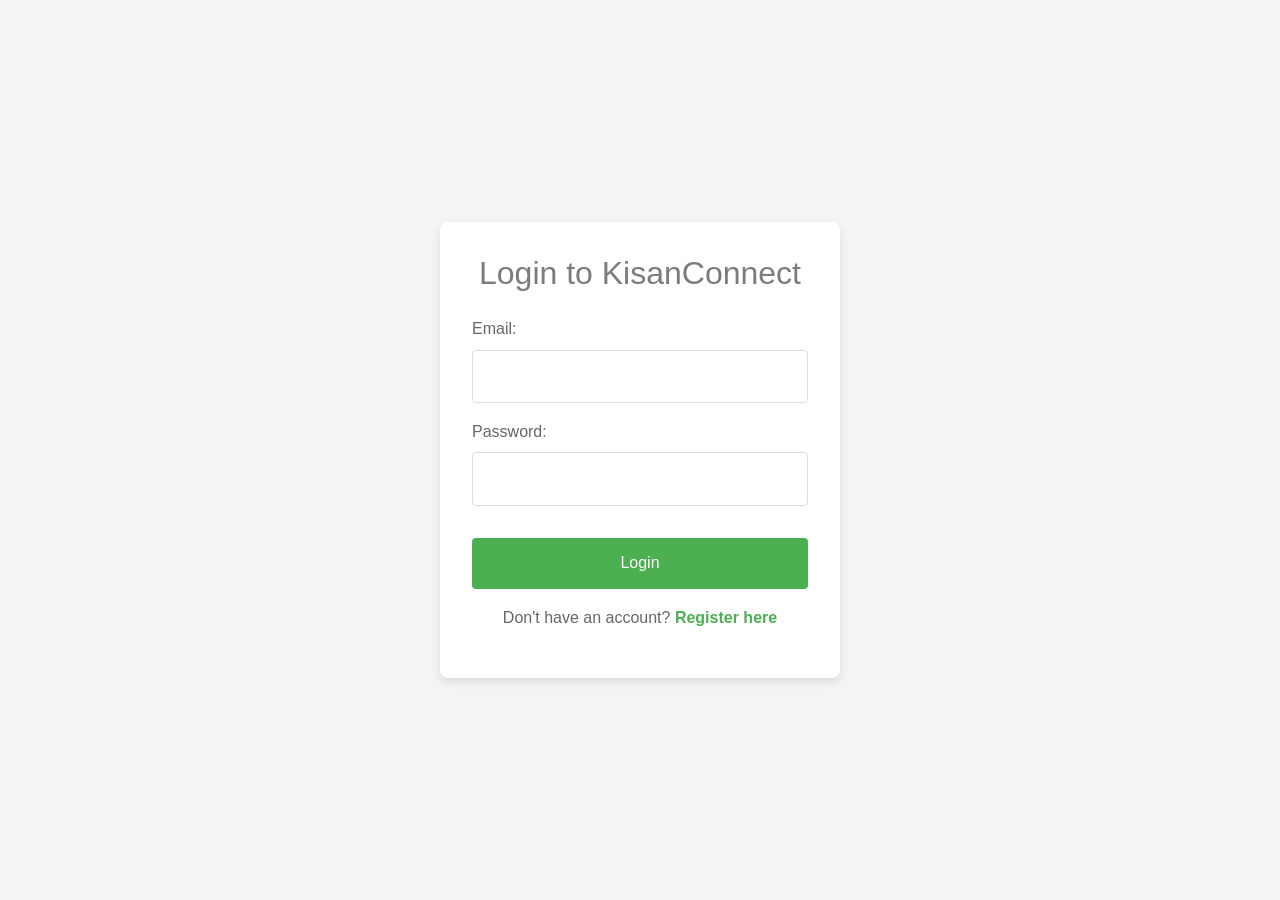
<file: login.html>
<!DOCTYPE html>
<html lang="en">
<head>
    <meta charset="UTF-8">
    <meta name="viewport" content="width=device-width, initial-scale=1.0">
    <title>Login - KisanConnect</title>
    <!-- Bootstrap CSS -->
    <link href="https://stackpath.bootstrapcdn.com/bootstrap/4.5.2/css/bootstrap.min.css" rel="stylesheet">
    <link rel="stylesheet" href="styles.css">
</head>
<body>
    <div class="login-container">
        <div class="login-form">
            <h2>Login to KisanConnect</h2>
            <form action="#" method="POST">
                <div class="form-group">
                    <label for="email">Email:</label>
                    <input type="email" id="email" name="email" required>
                </div>
                <div class="form-group">
                    <label for="password">Password:</label>
                    <input type="password" id="password" name="password" required>
                </div>
                <button type="submit" class="btn-primary">Login</button>
            </form>
            <p class="register-link">Don't have an account? <a href="register.html">Register here</a></p>
        </div>
    </div>
    <!-- Bootstrap JS and dependencies -->
    <script src="https://code.jquery.com/jquery-3.5.1.slim.min.js"></script>
    <script src="https://cdn.jsdelivr.net/npm/@popperjs/core@2.9.3/dist/umd/popper.min.js"></script>
    <script src="https://stackpath.bootstrapcdn.com/bootstrap/4.5.2/js/bootstrap.min.js"></script>
</body>
</html>
</file>
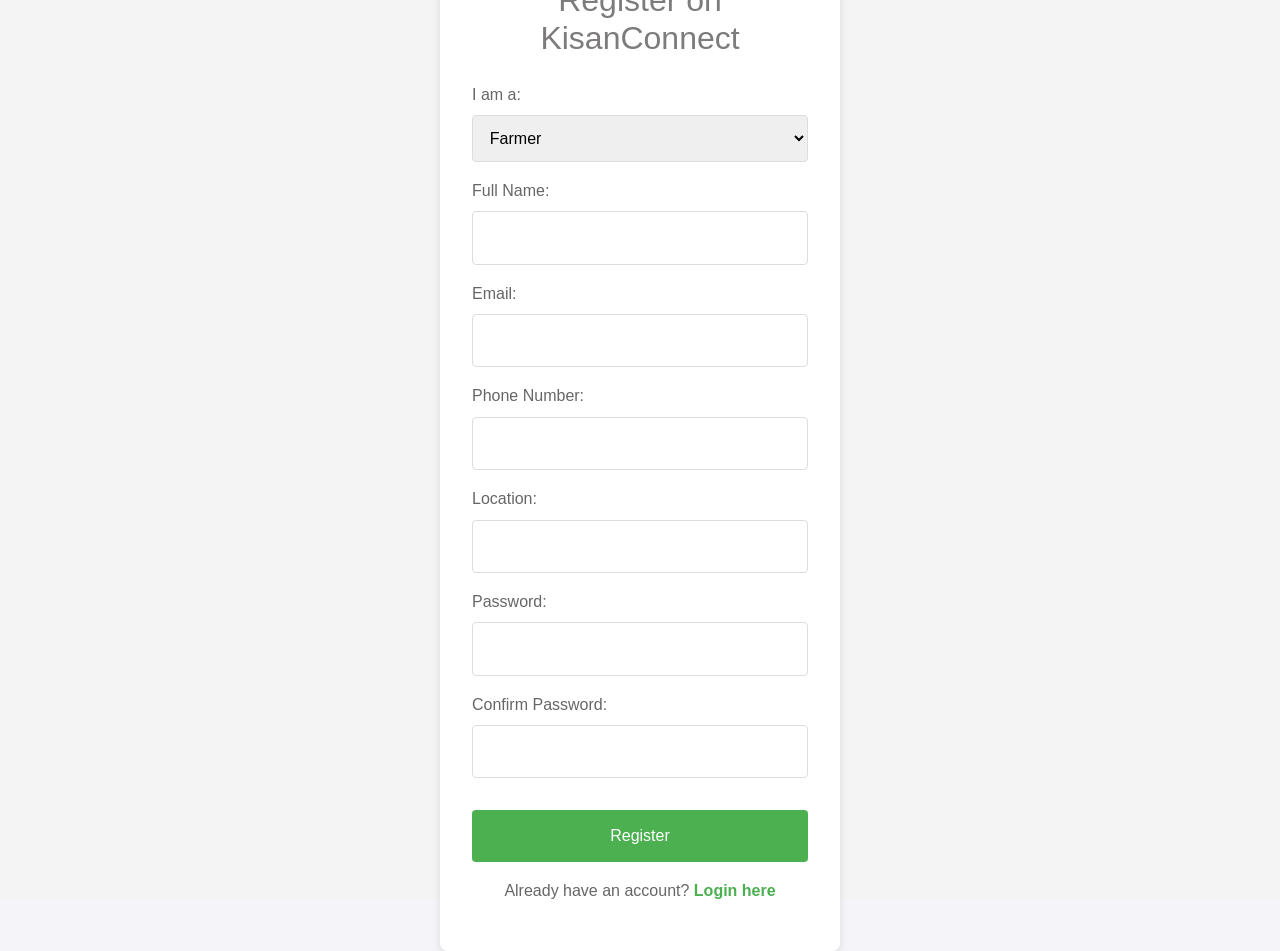
<file: register.html>
<!DOCTYPE html>
<html lang="en">
<head>
    <meta charset="UTF-8">
    <meta name="viewport" content="width=device-width, initial-scale=1.0">
    <title>Register - KisanConnect</title>
    <!-- Bootstrap CSS -->
    <link href="https://stackpath.bootstrapcdn.com/bootstrap/4.5.2/css/bootstrap.min.css" rel="stylesheet">
    <link rel="stylesheet" href="styles.css">
</head>
<body>
    <div class="register-container">
        <div class="register-form">
            <h2>Register on KisanConnect</h2>
            <form id="farmerRegistrationForm" action="#" method="POST">
                <div class="form-group">
                    <label for="user-type">I am a:</label>
                    <select id="user-type" name="user-type" required>
                        <option value="farmer">Farmer</option>
                        <option value="buyer">Buyer</option>
                    </select>
                </div>
                <div class="form-group">
                    <label for="name">Full Name:</label>
                    <input type="text" id="name" name="name" required>
                </div>
                <div class="form-group">
                    <label for="email">Email:</label>
                    <input type="email" id="email" name="email" required>
                </div>
                <div class="form-group">
                    <label for="phone">Phone Number:</label>
                    <input type="tel" id="phone" name="phone" required>
                </div>
                <div class="form-group">
                    <label for="location">Location:</label>
                    <input type="text" id="location" name="location" required>
                </div>
                <div class="form-group">
                    <label for="password">Password:</label>
                    <input type="password" id="password" name="password" required>
                </div>
                <div class="form-group">
                    <label for="confirm-password">Confirm Password:</label>
                    <input type="password" id="confirm-password" name="confirm-password" required>
                </div>
                <button type="submit" class="btn-primary">Register</button>
            </form>
            <p class="login-link">Already have an account? <a href="login.html">Login here</a></p>
        </div>
    </div> 
    <!-- Bootstrap JS and dependencies -->
    <script src="https://code.jquery.com/jquery-3.5.1.slim.min.js"></script>
    <script src="https://cdn.jsdelivr.net/npm/@popperjs/core@2.9.3/dist/umd/popper.min.js"></script>
    <script src="https://stackpath.bootstrapcdn.com/bootstrap/4.5.2/js/bootstrap.min.js"></script>
    <script>
        document.getElementById('farmerRegistrationForm').addEventListener('submit', function(event) {
            event.preventDefault(); // Prevent the default form submission

            // Here you would typically handle form validation and submission to the server

            // Redirect to the farmer's account page after successful registration
            window.location.href = 'farmerAccount.html';
        });
    </script>
</body>
</html>
</file>
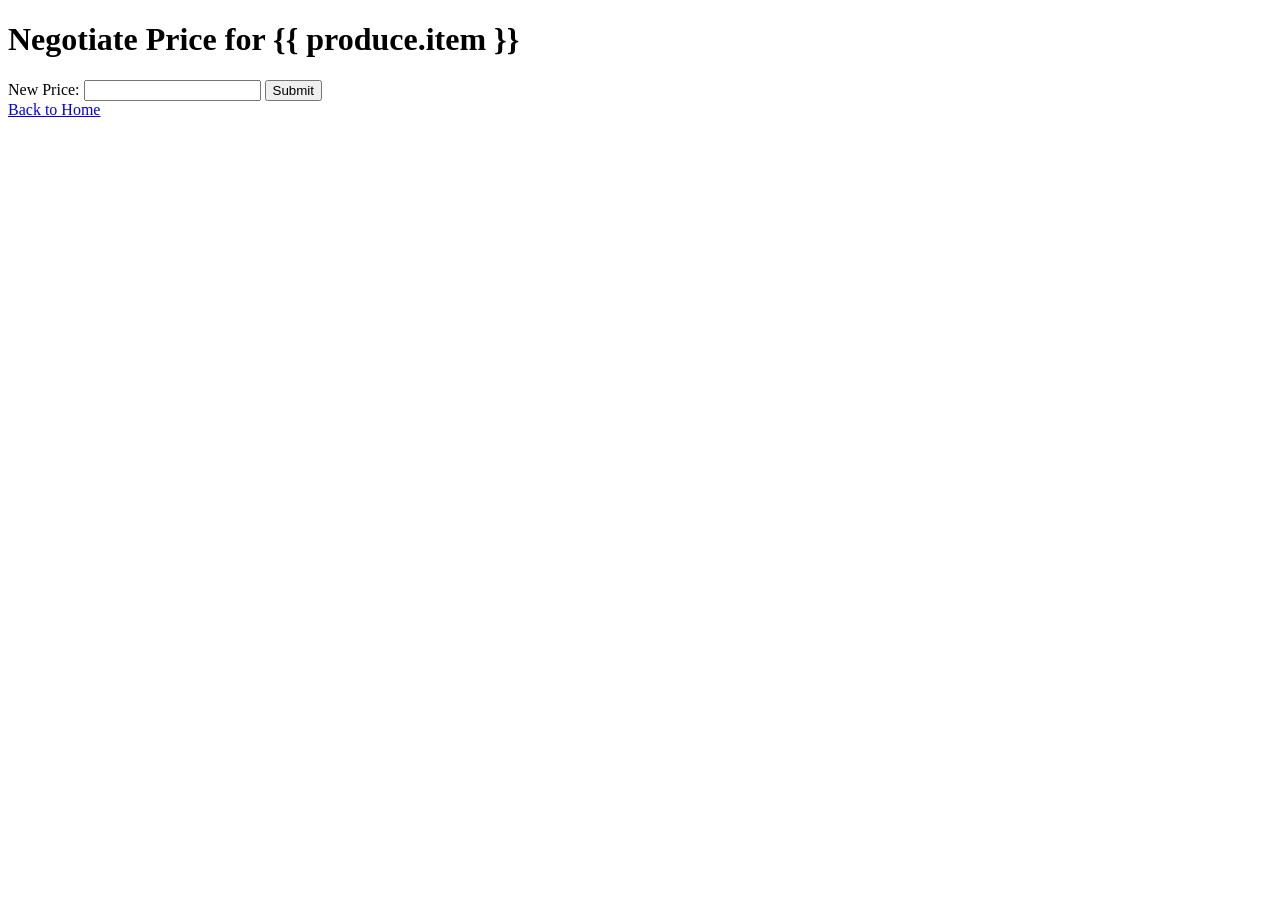
<file: KisanBazaar/templates/negotiate_price.html>
<!DOCTYPE html>
<html lang="en">
<head>
    <meta charset="UTF-8">
    <meta name="viewport" content="width=device-width, initial-scale=1.0">
    <title>Negotiate Price</title>
</head>
<body>
    <h1>Negotiate Price for {{ produce.item }}</h1>
    <form method="POST">
        <label for="new_price">New Price:</label>
        <input type="number" id="new_price" name="new_price" required>
        <button type="submit">Submit</button>
    </form>
    <a href="index.html">Back to Home</a>
</body>
</html>
</file>
<file: styles.css>
:root {
    --primary-color: #4CAF50;
    --secondary-color: #45a049;
    --accent-color: #ff6b6b;
    --text-dark: #7d7b7b;
    --text-light: #666;
    --white: #ffffff;
}

/* Global Styles */
*,
*::before,
*::after {
    box-sizing: border-box;
}

body {
    font-family: 'Roboto', sans-serif;
    background-color: #f4f4f9;
    color: #333;
    margin: 0;
    padding: 0;
    line-height: 1.6;
}

a {
    text-decoration: none;
}

button {
    border: 0;
    outline: none;
    font-family: inherit;
    font-size: inherit;
    cursor: pointer;
}

/* Navbar Styles */
.navbar {
    background-color: #fff;
    border-bottom: 1px solid #eaeaea;
    padding: 10px 0;
}

.logo {
    max-height: 50px;
    margin-right: 10px;
    transition: transform 0.3s ease;
}

.brand-name {
    font-size: 1.5rem;
    font-weight: bold;
    color: #007bff;
    transition: color 0.3s ease;
}

.navbar-brand:hover .logo {
    transform: scale(1.1);
}

.navbar-brand:hover .brand-name {
    color: #0056b3;
}

.navbar-nav {
    display: flex;
    align-items: center;
    margin-left: auto;
}

.nav-item {
    margin-right: 15px;
}

.nav-link {
    color: #333;
    transition: color 0.3s ease;
}

.nav-link:hover {
    color: #007bff;
}

.btn-primary {
    background-color: #007bff;
    border-color: #007bff;
    transition: background-color 0.3s ease, transform 0.3s ease;
}

.btn-primary:hover {
    background-color: #0056b3;
    transform: translateY(-2px);
}

/* Menu Styles */
.menu {
    display: flex;
    align-items: center;
    gap: 32px;
}

.menu-links {
    display: flex;
    gap: 24px;
    border-right: 1px solid #999999;
    padding-inline: 24px;
}

.menu-links a {
    font-weight: 500;
    color: #999999;
    padding: 8px 16px;
}

.menu-links a:hover {
    color: white;
}

/* Login Button Styles */
.log-in {
    font-weight: 500;
    padding: 12px 22px;
    background-color: transparent;
    color: #999999;
    border-radius: 10px;
    border: 2px solid #0aa5ff;
    transition: 0.2s;
}

.log-in:hover {
    background-color: #0aa5ff;
    color: white;
}

/* Menu Button Styles */
.menu-btn {
    font-size: 32px;
    color: white;
    display: none;
    cursor: pointer;
}

/* Responsive Styles */
@media (max-width: 53rem) {
    .menu {
        display: none;
    }
    .menu-btn {
        display: block;
    }
}

/* Custom Styles for KisanConnect */

/* Override Bootstrap's default container padding */
.container {
    padding: 20px;
}

/* Custom header styles */
.header {
    background: linear-gradient(rgba(76, 175, 80, 0.9), rgba(76, 175, 80, 0.9)), url('farm-bg.jpg');
    background-size: cover;
    color: var(--white);
    padding: 1rem 0;
}

.top-nav .logo img {
    max-height: 50px;
    margin-right: 10px;
}

.top-nav .nav-links a {
    margin: 0 10px;
    color: #333;
    text-decoration: none;
}

.top-nav .nav-links a.btn-primary {
    background-color: #007bff;
    color: #fff;
    padding: 5px 15px;
    border-radius: 5px;
}

/* Hero section styles */
.hero-section {
    position: relative;
    width: 100%;
    height: 100vh;
    background: linear-gradient(rgba(0, 0, 0, 0.5), rgba(0, 0, 0, 0.5)), url('hero-background.jpg') no-repeat center center/cover;
    color: #fff;
    text-shadow: 2px 2px 4px rgba(0, 0, 0, 0.7);
    animation: slideBackground 15s ease-in-out infinite alternate;
    overflow: hidden;
    display: flex;
    flex-direction: column;
    justify-content: center;
    align-items: center;
    padding: 20px;
    box-sizing: border-box;
}

@keyframes slideBackground {
    0% {
        background-position: 0% 0%;
    }
    20% {
        background-position: 100% 100%;
    }
}

.hero-section h1 {
    font-size: 2.5rem;
    margin-bottom: 20px;
}

.hero-section p {
    font-size: 1.2rem;
    margin-bottom: 30px;
}

.cta-buttons a {
    margin: 0 10px;
    padding: 10px 20px;
    border-radius: 5px;
    text-decoration: none;
}

.cta-buttons .btn-primary {
    background-color: #28a745;
    color: #fff;
}

.cta-buttons .btn-secondary {
    background-color: #6c757d;
    color: #fff;
}

.cta-buttons .btn {
    transition: background-color 0.3s ease, transform 0.3s ease;
}

.cta-buttons .btn:hover {
    background-color: #0056b3;
    transform: translateY(-3px);
}

/* Features section styles */
.features-section {
    padding: 50px 0;
    text-align: center;
}

.features-grid {
    display: flex;
    flex-wrap: wrap;
    justify-content: center;
}

.feature-card {
    flex: 1 1 200px;
    margin: 10px;
    padding: 20px;
    border: 1px solid #ddd;
    border-radius: 5px;
    background-color: #fff;
    text-align: center;
}

.feature-card i {
    font-size: 2rem;
    margin-bottom: 10px;
}

/* Footer styles */
.footer {
    background-color: #fff;
    padding: 20px 0;
    border-top: 1px solid #eaeaea;
    text-align: center;
}

.footer .social-links a {
    color: #fff;
    margin: 0 5px;
    text-decoration: none;
}

.footer-bottom {
    margin-top: 10px;
    font-size: 0.9rem;
}

/* Login Page Styles */
.login-container {
    display: flex;
    justify-content: center;
    align-items: center;
    height: 100vh;
    background-color: #f4f4f4;
}

.login-form {
    background-color: #fff;
    padding: 2rem;
    border-radius: 8px;
    box-shadow: 0 4px 8px rgba(0, 0, 0, 0.1);
    width: 100%;
    max-width: 400px;
    text-align: center;
}

.login-form h2 {
    margin-bottom: 1.5rem;
    color: var(--text-dark);
}

.form-group {
    margin-bottom: 1rem;
    text-align: left;
}

.form-group label {
    display: block;
    margin-bottom: 0.5rem;
    color: var(--text-light);
}

.form-group input {
    width: 100%;
    padding: 0.8rem;
    border: 1px solid #ddd;
    border-radius: 4px;
    font-size: 1rem;
}

.btn-primary {
    width: 100%;
    padding: 0.8rem;
    background-color: var(--primary-color);
    color: var(--white);
    border: none;
    border-radius: 4px;
    cursor: pointer;
    font-size: 1rem;
    margin-top: 1rem;
    transition: background-color 0.3s ease;
}

.btn-primary:hover {
    background-color: var(--secondary-color);
}

.register-link {
    margin-top: 1rem;
    color: var(--text-light);
}

.register-link a {
    color: var(--primary-color);
    text-decoration: none;
    font-weight: bold;
}

/* Register Page Styles */
.register-container {
    display: flex;
    justify-content: center;
    align-items: center;
    height: 100vh;
    background-color: #f4f4f4;
}

.register-form {
    background-color: #fff;
    padding: 2rem;
    border-radius: 8px;
    box-shadow: 0 4px 8px rgba(0, 0, 0, 0.1);
    width: 100%;
    max-width: 400px;
    text-align: center;
}

.register-form h2 {
    margin-bottom: 1.5rem;
    color: var(--text-dark);
}

.form-group {
    margin-bottom: 1rem;
    text-align: left;
}

.form-group label {
    display: block;
    margin-bottom: 0.5rem;
    color: var(--text-light);
}

.form-group input, .form-group select {
    width: 100%;
    padding: 0.8rem;
    border: 1px solid #ddd;
    border-radius: 4px;
    font-size: 1rem;
}

.btn-primary {
    width: 100%;
    padding: 0.8rem;
    background-color: var(--primary-color);
    color: var(--white);
    border: none;
    border-radius: 4px;
    cursor: pointer;
    font-size: 1rem;
    margin-top: 1rem;
    transition: background-color 0.3s ease;
}

.btn-primary:hover {
    background-color: var(--secondary-color);
}

.login-link {
    margin-top: 1rem;
    color: var(--text-light);
}

.login-link a {
    color: var(--primary-color);
    text-decoration: none;
    font-weight: bold;
}

/* Process Section */
.process-section {
    background-color: #f9f9f9;
    padding: 5rem 5%;
}

.process-steps {
    display: grid;
    grid-template-columns: repeat(auto-fit, minmax(200px, 1fr));
    gap: 2rem;
    margin-top: 3rem;
}

.step {
    text-align: center;
    position: relative;
}

.step-number {
    width: 40px;
    height: 40px;
    background-color: var(--primary-color);
    color: var(--white);
    border-radius: 50%;
    display: flex;
    align-items: center;
    justify-content: center;
    margin: 0 auto 1rem;
    font-weight: bold;
}

/* Benefits Section */
.benefits-section {
    padding: 5rem 5%;
}

.benefits-grid {
    display: grid;
    grid-template-columns: repeat(auto-fit, minmax(300px, 1fr));
    gap: 2rem;
    margin-top: 3rem;
}

.benefit-card {
    padding: 2rem;
    border-radius: 10px;
    background-color: #f9f9f9;
}

.benefit-card ul {
    list-style-position: inside;
    margin-top: 1rem;
}

.benefit-card li {
    margin: 0.5rem 0;
    color: var(--text-light);
}

/* Responsive Design */
@media (max-width: 768px) {
    .navbar-nav {
        flex-direction: column;
        align-items: flex-start;
    }

    .container {
        padding: 10px;
    }

    .brand-name {
        font-size: 1.2rem;
    }

    .footer {
        text-align: center;
    }

    .nav-item {
        margin-right: 0;
        margin-bottom: 10px;
    }

    .hero-section h1 {
        font-size: 2rem;
    }

    .cta-buttons {
        flex-direction: column;
    }

    .process-steps {
        grid-template-columns: 1fr;
    }
}
</file>
